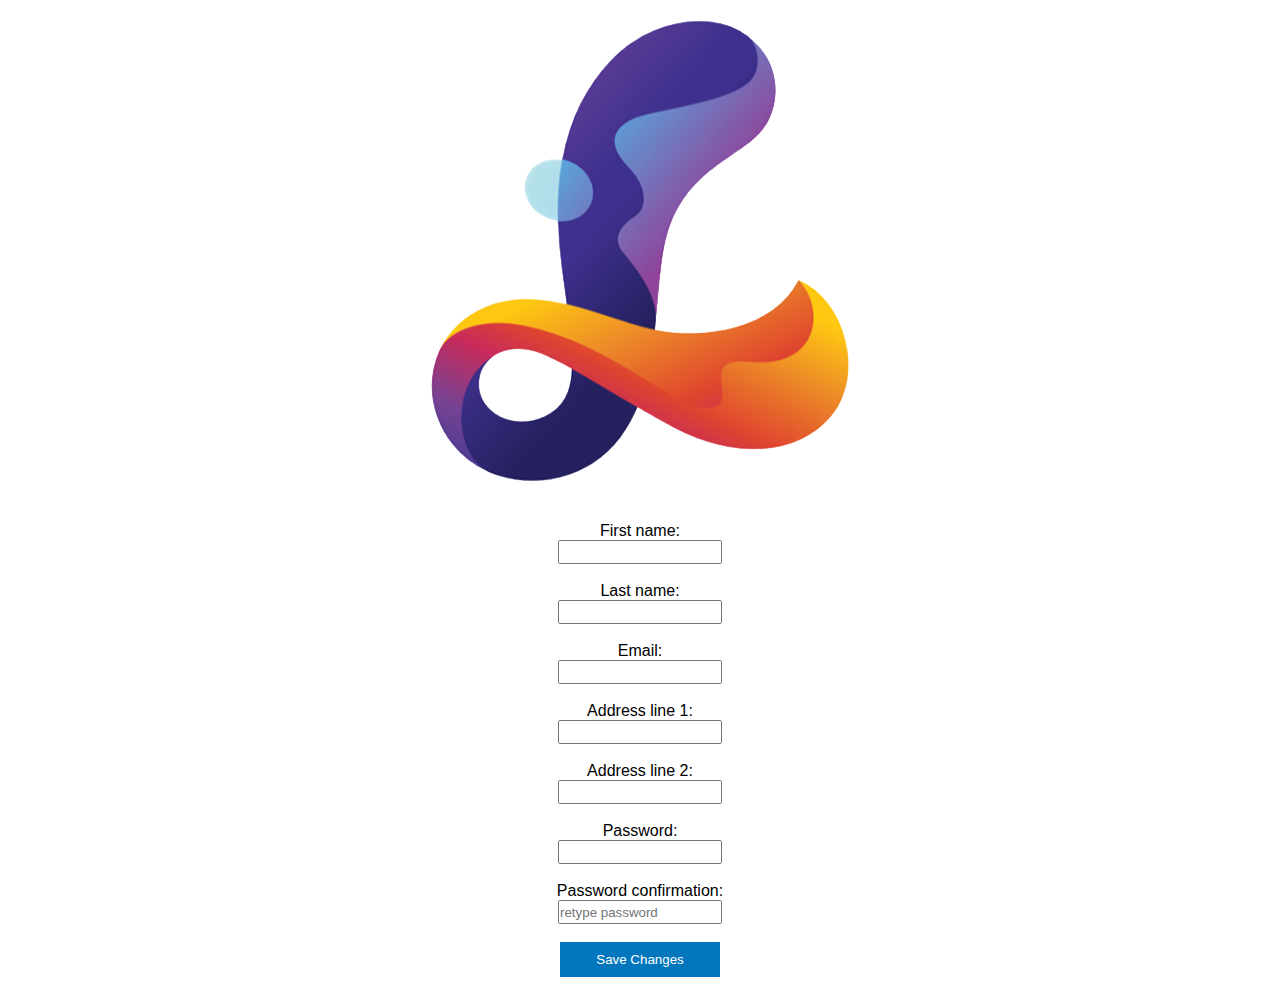
<file: LelangAja_Profile.html>
<!DOCTYPE html>
<html lang="en">
<head>
    <meta charset="UTF-8">
    <meta name="viewport" content="width=device-width, initial-scale=1.0">
    <title>Edit Profile</title>
    <link rel="stylesheet" href="stylesheet.css" Type="text/css">
</head>
<body>
    <div class="logoHead">
        <img src="assets/LelangAjaLogo.png"> 
    </div>
    
    <br>

    <div class="signForm">
        <form>
            <label for="fullName">First name:</label><br>
            <input type="text" class="inputWidth" id="fullName" name="fullName">
                <br><br>
            <label for="lastName">Last name:</label><br>
            <input type="text" class="inputWidth" id="lastName" name="lastName">
                <br><br>
            <label for="emailAddress">Email:</label><br>
            <input type="text" class="inputWidth" id="emailAdd" name="emailAdd">
                <br><br>
            <label for="address">Address line 1:</label><br>
            <input type="text" class="inputWidth" id="address" name="address">
                <br><br>
            <label for="address2">Address line 2:</label><br>
            <input type="text" class="inputWidth" id="address2" name="address2">
                <br><br>
            <label for="password">Password:</label><br>
            <input type="password" class="inputWidth" id="password" name="password">
                <br><br>
            <label for="passwordCon">Password confirmation:</label><br>
            <input type="password" class="inputWidth" id="passwordCon" name="passwordCon" placeholder="retype password">
                <br>
        </form>
            <br>
            <a href="index.html"><button type="button" id="submitBtn" onclick="alert('Changes Successful')">Save Changes</button></a>
                <br><br>
</body>
</html>
</file>
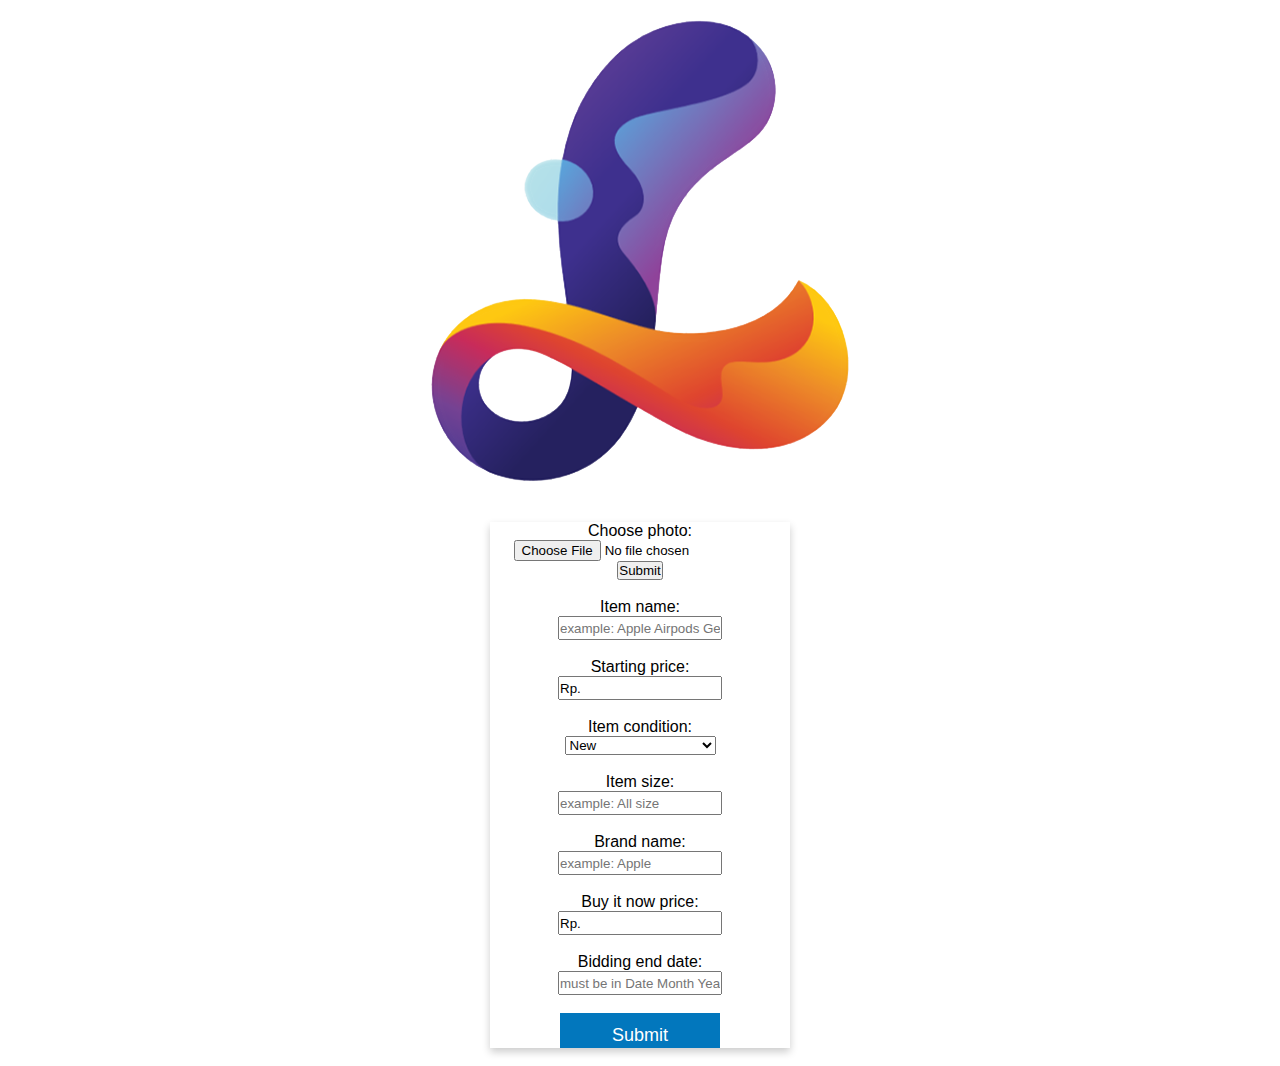
<file: LelangAja_Sell.html>
<!DOCTYPE html>
<html lang="en">
<head>
    <meta charset="UTF-8">
    <meta name="viewport" content="width=device-width, initial-scale=1.0">
    <title>LelangAja Sell</title>
    <link rel="stylesheet" href="stylesheet.css" Type="text/css">
    <link rel="stylesheet" href="stylesheetitem.css" Type="text/css">
</head>
<body>
    <div class="logoHead">
        <img src="assets/LelangAjaLogo.png"> 
    </div>
    
    <br>
    
    <div class="card">    
    <form action="/action_page.php">
        <label for="itemName">Choose photo:</label><br>
        <input type="file" id="myFile" name="filename">
        <input type="submit">

            <br><br>
        
            <label for="itemName">Item name:</label><br>
        <input type="text" class="inputWidth" id="itemName" name="itemName" placeholder="example: Apple Airpods Gen 2">
            <br><br>

        <label for="startPrice">Starting price:</label><br>
        <input type="text" class="inputWidth" id="startPrice" name="startPrice" value="Rp. " placeholder="example: Rp.2.000.000">
            <br><br>

        <label for="condition">Item condition:</label><br>
        <div>
            <select id="country">
                <option value="New">New</option>
                <option value="Used">Used</option>
                <option value="Brand New Open Box">Brand New Open Box</option>
            </select>
         </div>
            <br>
        
        <label for="itemSize">Item size:</label><br>
        <input type="text" class="inputWidth" id="itemSize" name="itemSize" placeholder="example: All size">
            <br><br>

        <label for="brandName">Brand name:</label><br>
        <input type="text" class="inputWidth" id="brandName" name="brandName" placeholder="example: Apple">
            <br><br>

        <label for="buyItNow">Buy it now price:</label><br>
        <input type="text" class="inputWidth" id="buyItNow" name="buyItNow" value="Rp. " placeholder="example: 3.000.000">
            <br><br>

        <label for="endDate">Bidding end date:</label><br>
        <input type="text" class="inputWidth" id="endDate" name="endDate" placeholder="must be in Date Month Year format, 17:00 pm">
            <br><br>
        <a href="index.html"><button type="button" id="submitBtn" onclick="alert('Submit Successful')">Submit</button></a>
    </form>
    </div>
    <br>
</body>
</html>
</file>
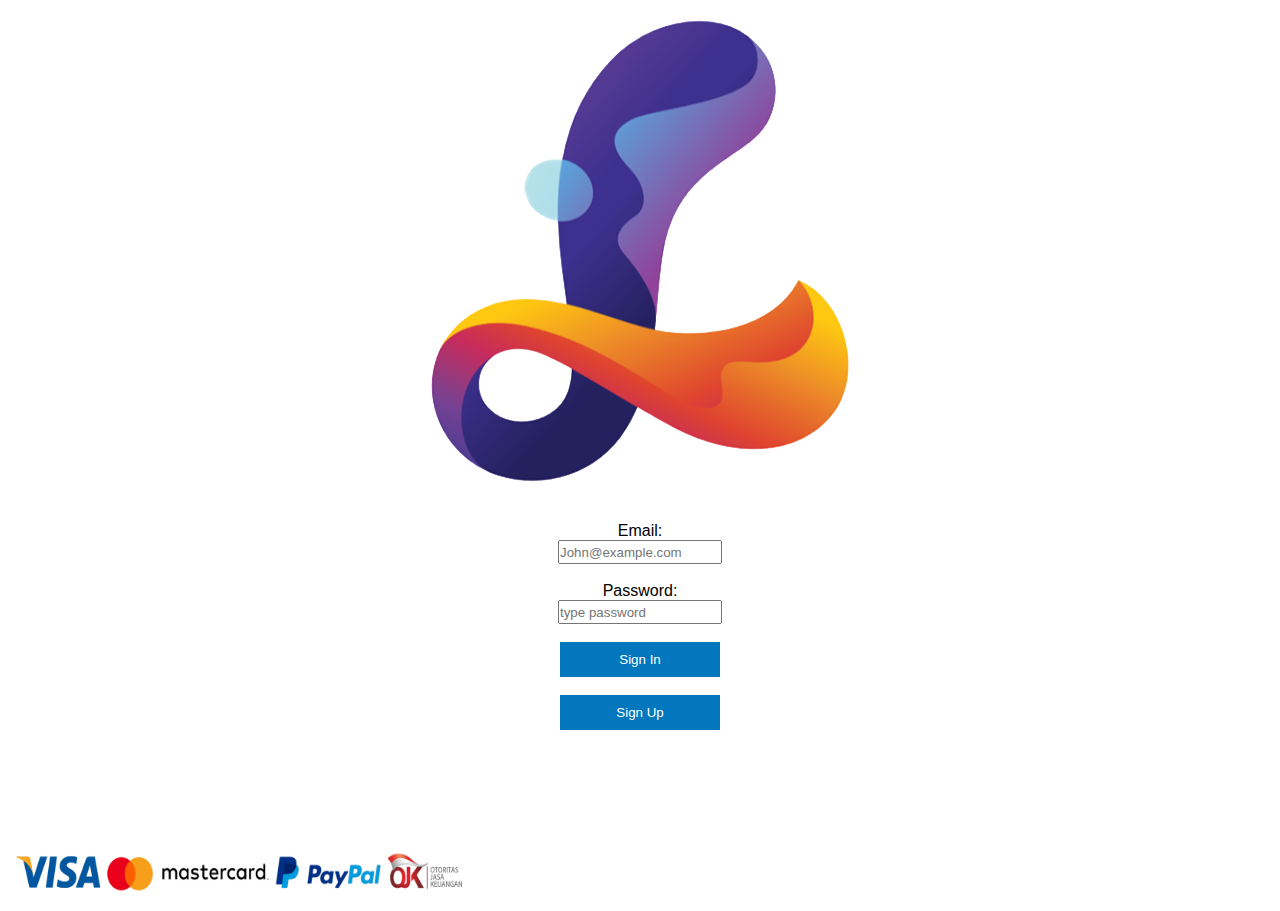
<file: LelangAja_SignIn.html>
<!DOCTYPE html>
<html lang="en">
<head>
    <meta charset="UTF-8">
    <meta name="viewport" content="width=device-width, initial-scale=1.0">
    <title>LelangAja Sign In</title>
    <link rel="stylesheet" href="stylesheet.css" Type="text/css">
</head>
<body>
    <div class="logoHead">
        <img src="assets/LelangAjaLogo.png"> 
    </div>
    
    <br>

    <div class="signForm">
        <form>

            <label for="emailAddress">Email:</label><br>
            <input type="text" class="inputWidth" id="emailAdd" name="emailAdd" placeholder="John@example.com">
                <br><br>
            <label for="password">Password:</label><br>
            <input type="password" class="inputWidth" id="password" name="password" placeholder="type password">

        </form>
            <br>
            <a href="index.html"><button type="button" id="submitBtn">Sign In</button></a>
                <br><br>
        <a href="LelangAja_SignUp.html"><button type="button" id="signInBtn">Sign Up</button></a>
    </div>

        <br><br><br><br><br><br>

    <div class="paymentFoot">
        <footer>
            <a class="active">
                    <div class="allPayment">
                        <img id="payment" src="payment/payment.jpg">
                    </div>  
            </a>
        </footer>
    </div>    
</body>
</html>
</file>
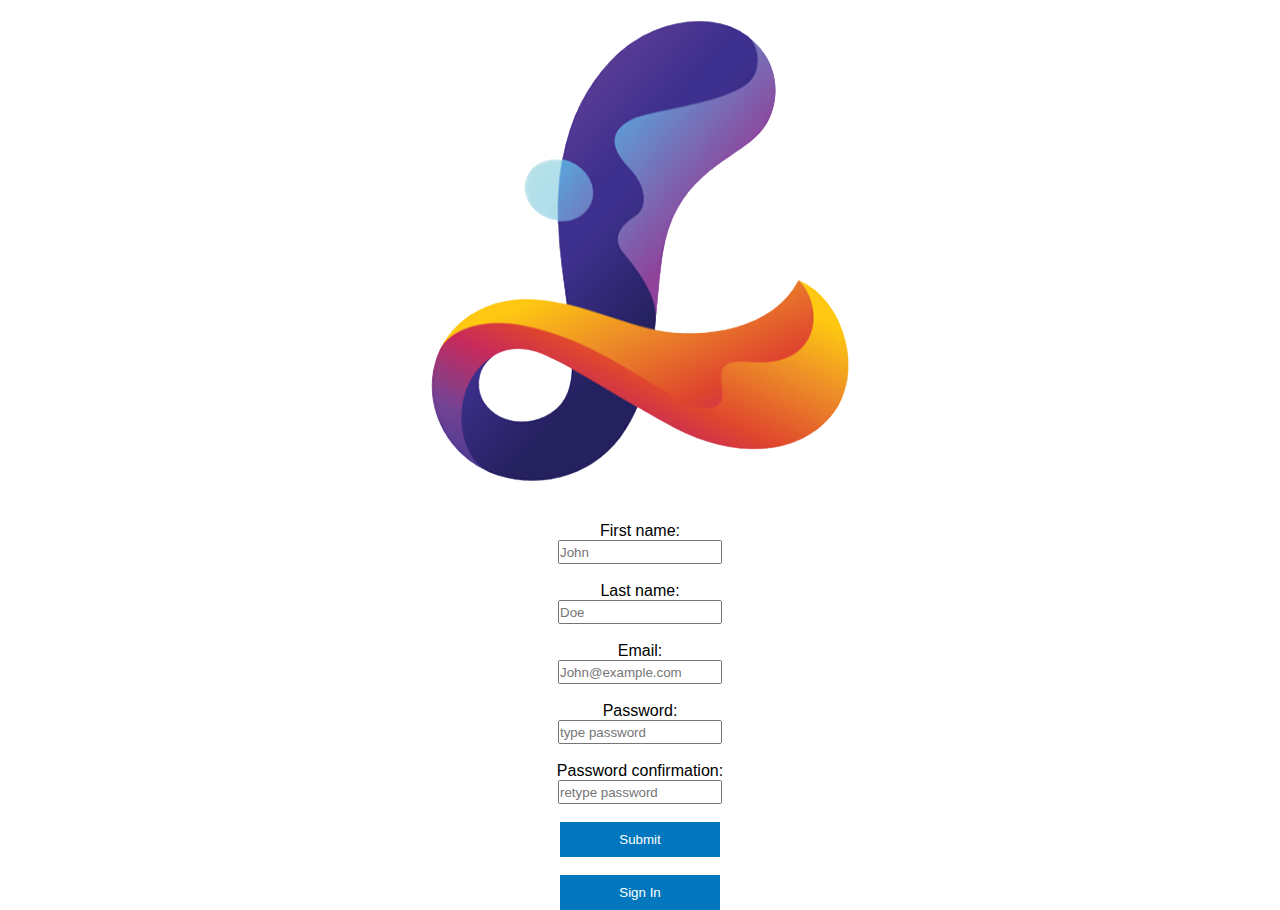
<file: LelangAja_SignUp.html>
<!DOCTYPE html>
<html lang="en">
<head>
    <meta charset="UTF-8">
    <meta name="viewport" content="width=device-width, initial-scale=1.0">
    <title>LelangAja Sign Up</title>
    <link rel="stylesheet" href="stylesheet.css" Type="text/css">
</head>
<body>
    <div class="logoHead">
        <img src="assets/LelangAjaLogo.png"> 
    </div>
    
    <br>

    <div class="signForm">
        <form>
            <label for="fullName">First name:</label><br>
            <input type="text" class="inputWidth" id="fullName" name="fullName" placeholder="John">
                <br><br>
            <label for="lastName">Last name:</label><br>
            <input type="text" class="inputWidth" id="lastName" name="lastName" placeholder="Doe">
                <br><br>
            <label for="emailAddress">Email:</label><br>
            <input type="text" class="inputWidth" id="emailAdd" name="emailAdd" placeholder="John@example.com">
                <br><br>
            <label for="password">Password:</label><br>
            <input type="password" class="inputWidth" id="password" name="password" placeholder="type password">
                <br><br>
            <label for="passwordCon">Password confirmation:</label><br>
            <input type="password" class="inputWidth" id="passwordCon" name="passwordCon" placeholder="retype password">
                <br>
        </form>
            <br>
        <a href="LelangAja_SignIn.html"><button type="button" id="submitBtn" onclick="alert('Submit Successful')">Submit</button></a>
                <br><br>
        <a href="LelangAja_SignIn.html"><button type="button" id="signInBtn">Sign In</button></a>
    </div>
    
</body>
</html>
</file>
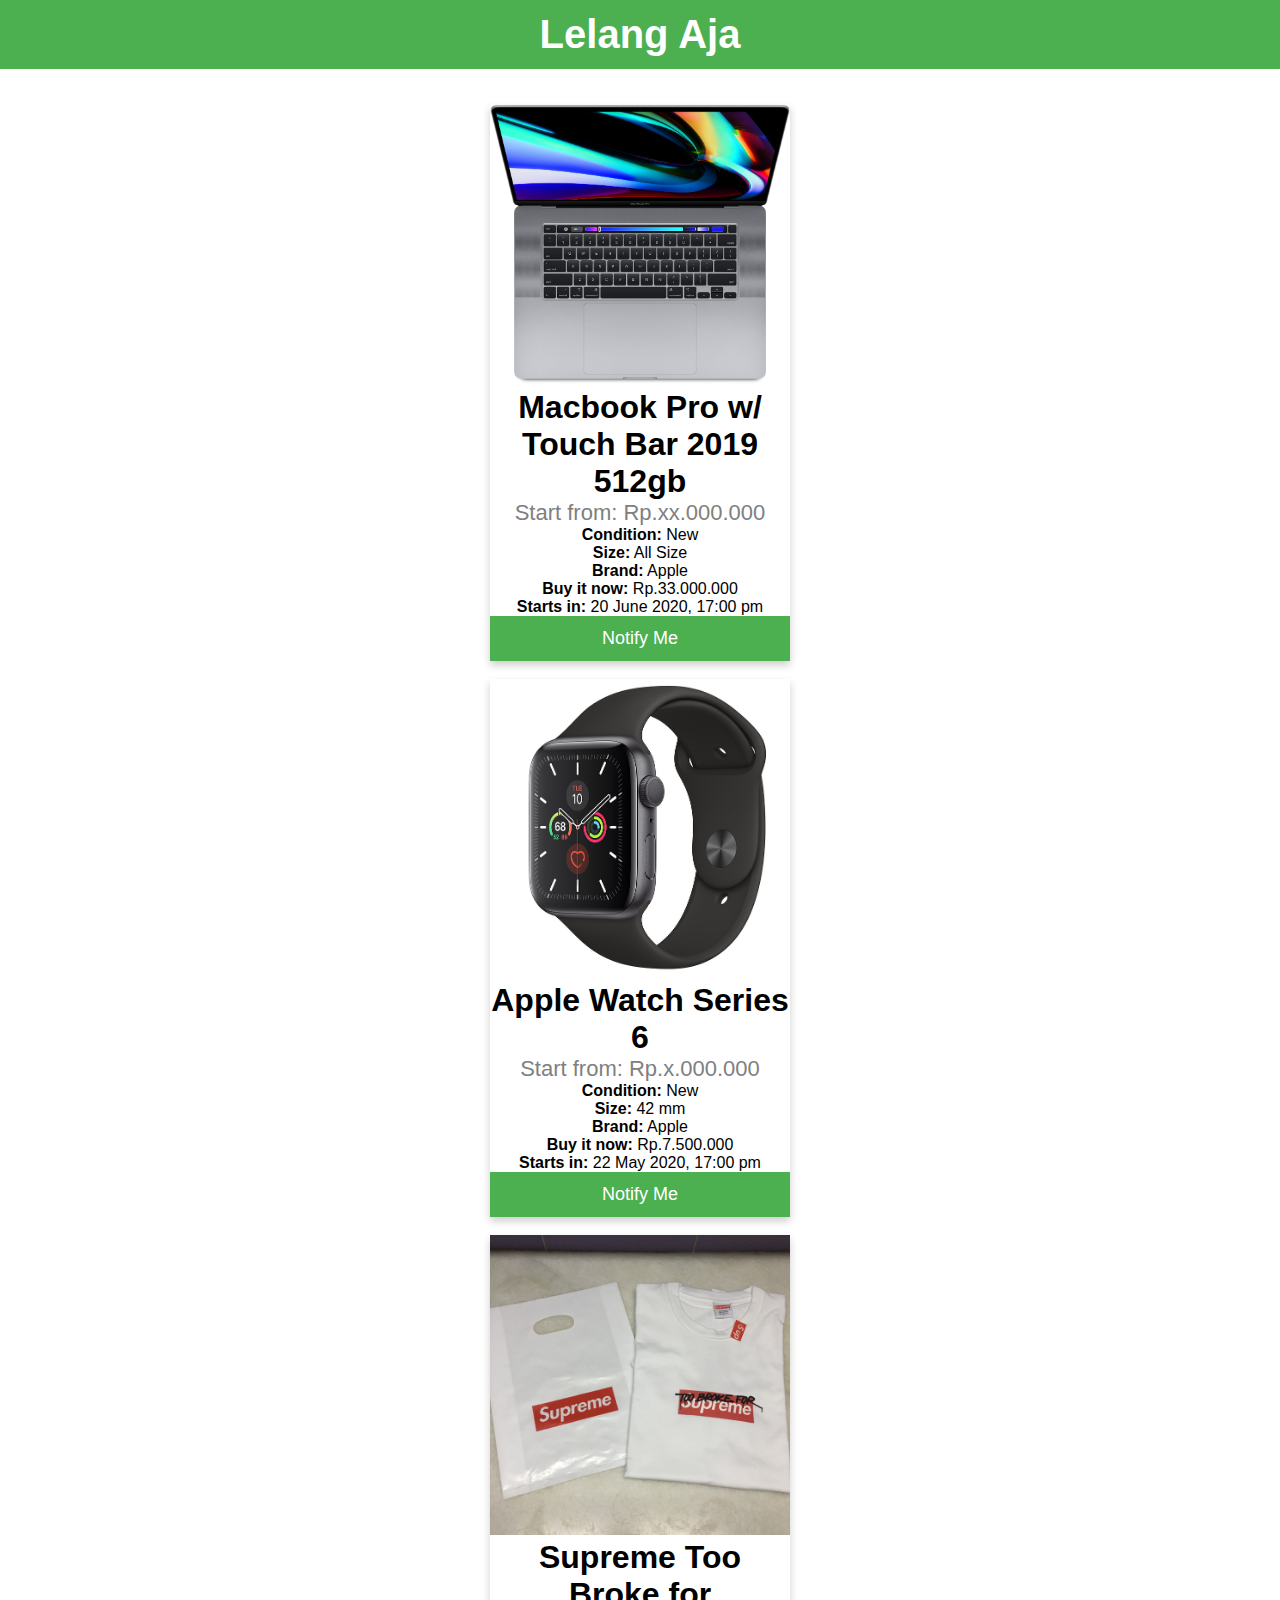
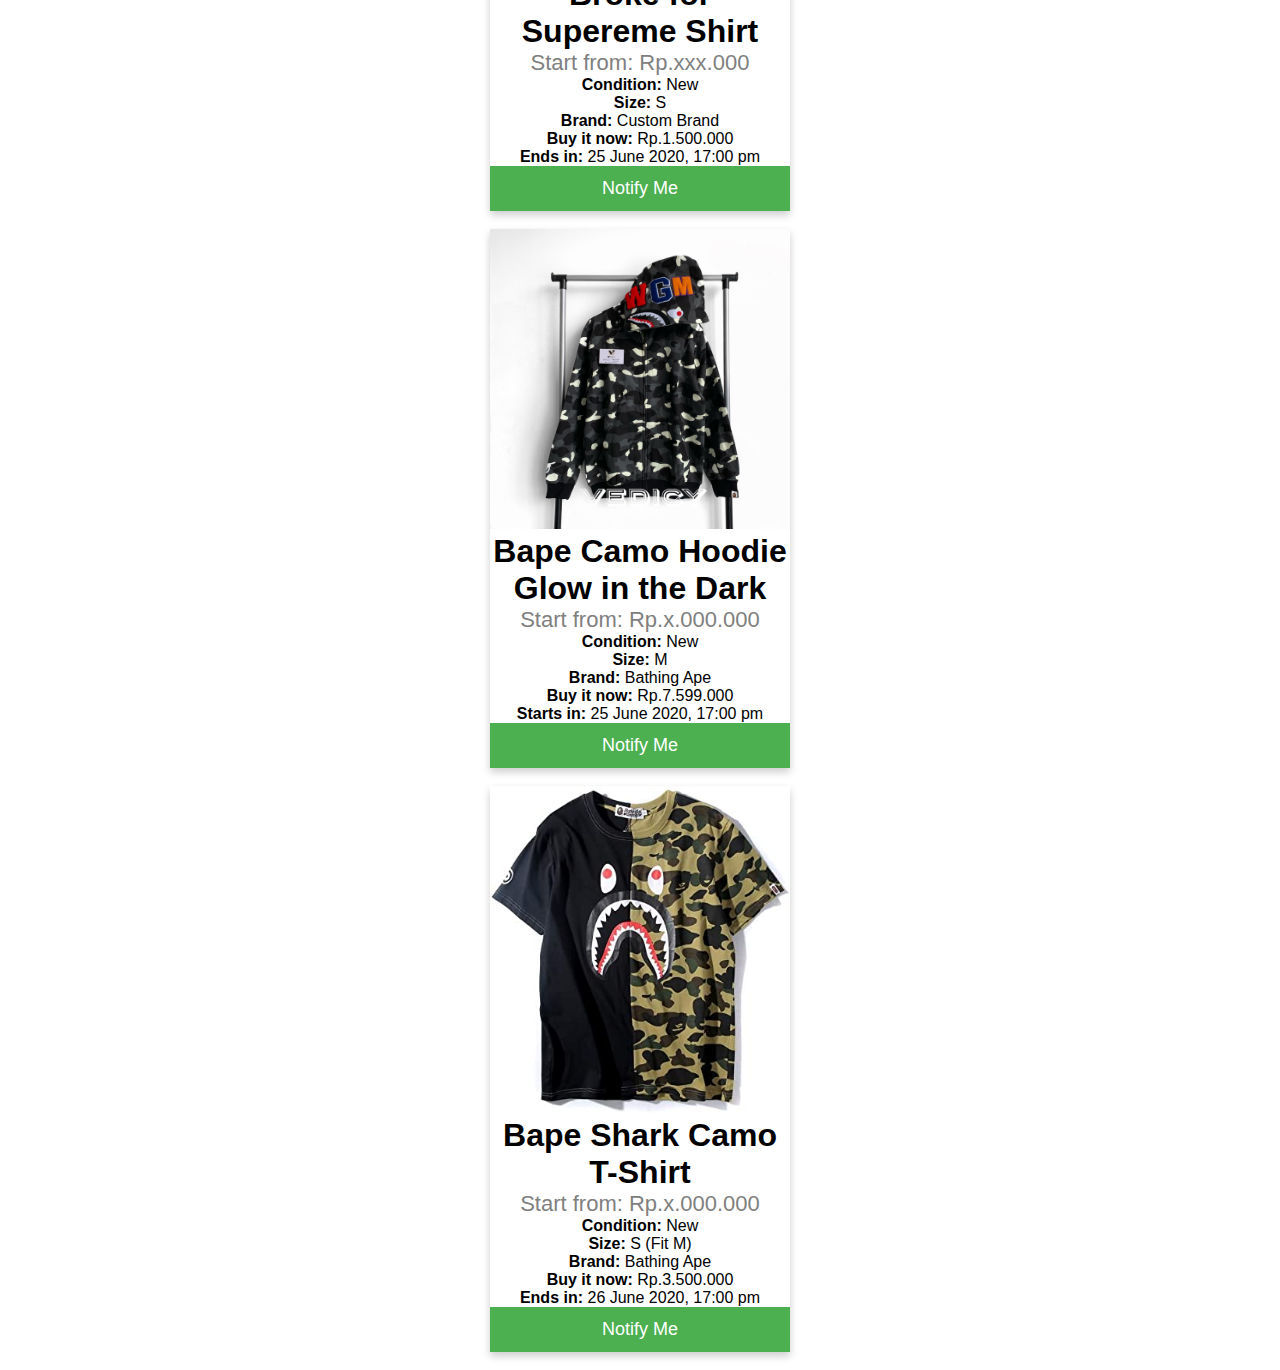
<file: LelangAja_UpComing.html>
<!DOCTYPE html>
<html lang="en">
<head>
    <meta charset="UTF-8">
    <meta name="viewport" content="width=device-width, initial-scale=1.0">
    <title>LelangAja Upcoming</title>
    <link rel="stylesheet" href="stylesheetitem.css" Type="text/css">
</head>
<body>
    <div class="vertical-menu">
        <a class="active">Lelang Aja</a>
    </div>
        <br> <br>
    <div class="cardUp">
      <img src="upcoming/Item1.jpg" alt="item1" style="width:100%">
      <h1>Macbook Pro w/ Touch Bar 2019 512gb</h1>
      <p class="priceUp">Start from: Rp.xx.000.000</p>
      <p><b>Condition:</b> New</p>
      <p><b>Size:</b> All Size</p>
      <p><b>Brand:</b> Apple</p>
      <p><b>Buy it now:</b> Rp.33.000.000</p>
      <p><b>Starts in:</b> 20 June 2020, 17:00 pm</p>
      <p><button onclick="alert('You will be notified when the date starts!!')">Notify Me</button></p>
    </div>

        <br>

    <div class="cardUp">
        <img src="upcoming/Item2.png" alt="item2" style="width:100%">
        <h1>Apple Watch Series 6</h1>
        <p class="priceUp">Start from: Rp.x.000.000</p>
        <p><b>Condition:</b> New</p>
        <p><b>Size:</b> 42 mm</p>
        <p><b>Brand:</b> Apple</p>
        <p><b>Buy it now:</b> Rp.7.500.000</p>
        <p><b>Starts in:</b> 22 May 2020, 17:00 pm</p>
        <p><button onclick="alert('You will be notified when the date starts!!')">Notify Me</button></p>
    </div>

    <br>

    <div class="cardUp">
        <img src="upcoming/Item3.jpg" alt="item3" style="width:100%">
        <h1>Supreme Too Broke for Supereme Shirt</h1>
        <p class="priceUp">Start from: Rp.xxx.000</p>
        <p><b>Condition:</b> New</p>
        <p><b>Size:</b> S</p>
        <p><b>Brand:</b> Custom Brand</p>
        <p><b>Buy it now:</b> Rp.1.500.000</p>
        <p><b>Ends in:</b> 25 June 2020, 17:00 pm</p>
        <p><button onclick="alert('You will be notified when the date starts!!')">Notify Me</button></p>
    </div>    

    <br>

    <div class="cardUp">
        <img src="upcoming/Item4.jpg" alt="item4" style="width:100%">
        <h1>Bape Camo Hoodie Glow in the Dark</h1>
        <p class="priceUp">Start from: Rp.x.000.000</p>
        <p><b>Condition:</b> New</p>
        <p><b>Size:</b> M</p>
        <p><b>Brand:</b> Bathing Ape</p>
        <p><b>Buy it now:</b> Rp.7.599.000</p>
        <p><b>Starts in:</b> 25 June 2020, 17:00 pm</p>
        <p><button onclick="alert('You will be notified when the date starts!!')">Notify Me</button></p>
    </div>

    <br>

    <div class="cardUp">
        <img src="upcoming/Item5.jpg" alt="item5" style="width:100%">
        <h1>Bape Shark Camo T-Shirt</h1>
        <p class="priceUp">Start from: Rp.x.000.000</p>
        <p><b>Condition:</b> New</p>
        <p><b>Size:</b> S (Fit M)</p>
        <p><b>Brand:</b> Bathing Ape</p>
        <p><b>Buy it now:</b> Rp.3.500.000</p>
        <p><b>Ends in:</b> 26 June 2020, 17:00 pm</p>
        <p><button onclick="alert('You will be notified when the date starts!!')">Notify Me</button></p>
    </div>

    <br>
    
</body>
</html>
</file>
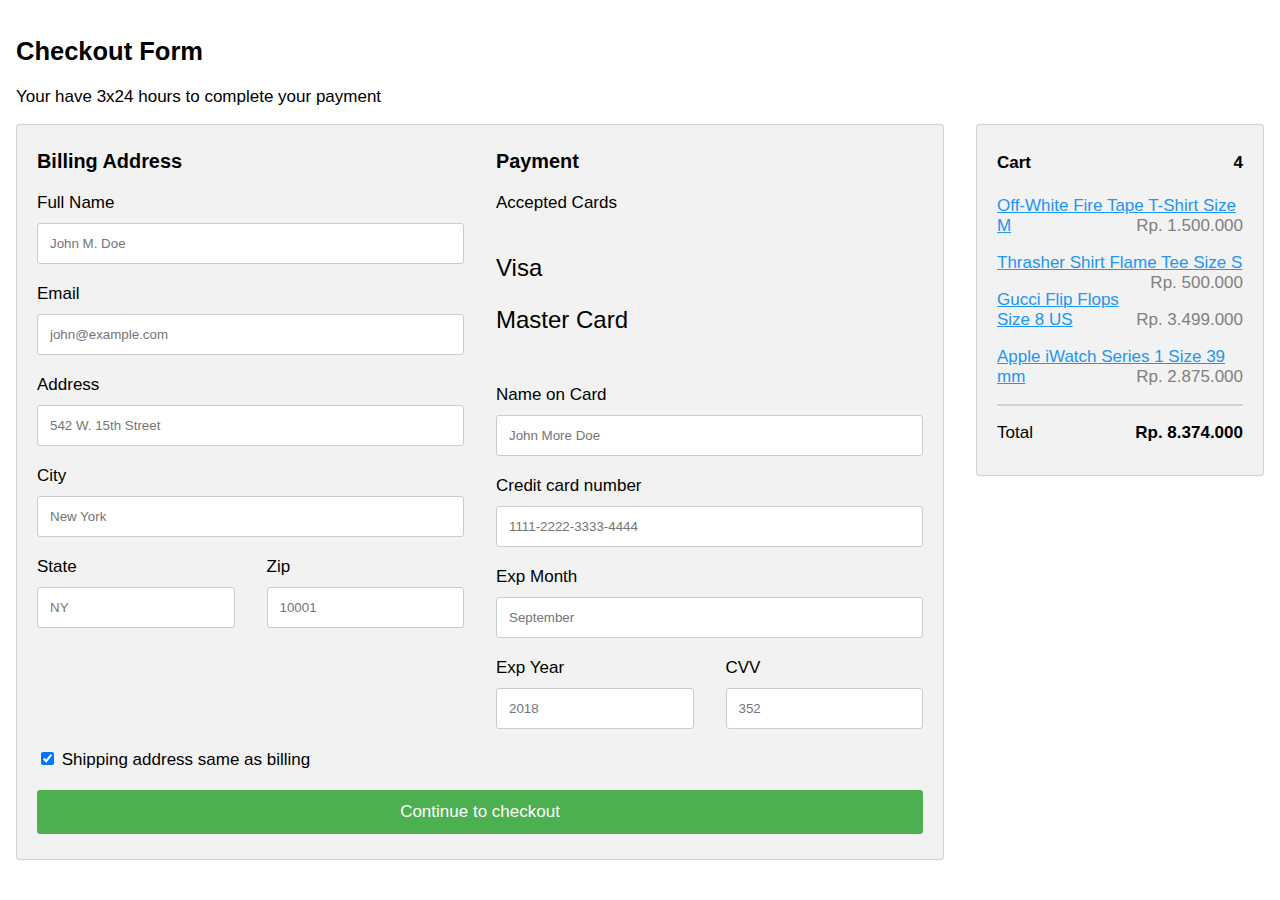
<file: payment_method/Payment_CreditCard.html>
<!DOCTYPE html>
<html lang="en">
<head>
    <meta charset="UTF-8">
    <meta name="viewport" content="width=device-width, initial-scale=1.0">
    <title>Credit Card Payment</title>
    <link rel="stylesheet" href="payment_creditcard.css" Type="text/css">
</head>
<body>
    <h2>Checkout Form</h2>
    <p>Your have 3x24 hours to complete your payment</p>

    <div class="row">
        <div class="col-75">
            <div class="container">
                <form action="/action_page.php">

                    <div class="row">
                        <div class="col-50">
                            <h3>Billing Address</h3>
                                <label for="fname"><i class="fa fa-user"></i> Full Name</label>
                                <input type="text" id="fname" name="firstname" placeholder="John M. Doe">
                                <label for="email"><i class="fa fa-envelope"></i> Email</label>
                                <input type="text" id="email" name="email" placeholder="john@example.com">
                                <label for="adr"><i class="fa fa-address-card-o"></i> Address</label>
                                <input type="text" id="adr" name="address" placeholder="542 W. 15th Street">
                                <label for="city"><i class="fa fa-institution"></i> City</label>
                                <input type="text" id="city" name="city" placeholder="New York">

                                    <div class="row">
                                        <div class="col-50">
                                            <label for="state">State</label>
                                            <input type="text" id="state" name="state" placeholder="NY">
                                        </div>
                                        <div class="col-50">
                                            <label for="zip">Zip</label>
                                            <input type="text" id="zip" name="zip" placeholder="10001">
                                        </div>
                                    </div>
                        </div>

                        <div class="col-50">
                            <h3>Payment</h3>
                            <label for="fname">Accepted Cards</label>
                                <div class="icon-container">
                                    <p>Visa</p>
                                    <p>Master Card</p>
                                </div>
                            <label for="cname">Name on Card</label>
                            <input type="text" id="cname" name="cardname" placeholder="John More Doe">
                            <label for="ccnum">Credit card number</label>
                            <input type="text" id="ccnum" name="cardnumber" placeholder="1111-2222-3333-4444">
                            <label for="expmonth">Exp Month</label>
                            <input type="text" id="expmonth" name="expmonth" placeholder="September">
                                <div class="row">
                                    <div class="col-50">
                                        <label for="expyear">Exp Year</label>
                                        <input type="text" id="expyear" name="expyear" placeholder="2018">
                                    </div>
                                    <div class="col-50">
                                        <label for="cvv">CVV</label>
                                        <input type="text" id="cvv" name="cvv" placeholder="352">
                                    </div>
                                </div>
                        </div>
          
                    </div>
                    <label>
                        <input type="checkbox" checked="checked" name="sameadr"> Shipping address same as billing
                    </label>
                    <input type="submit" value="Continue to checkout" class="btn">
                </form>
            </div>
        </div>
        <div class="col-25">
            <div class="container">
                <h4>Cart <span class="price" style="color:black"><i class="fa fa-shopping-cart"></i> <b>4</b></span></h4>
                <p><a href="#">Off-White Fire Tape T-Shirt Size M</a> <span class="price">Rp. 1.500.000</span></p>
                <p><a href="#">Thrasher Shirt Flame Tee Size S</a> <span class="price">Rp. 500.000</span></p>
                <p><a href="#">Gucci Flip Flops Size 8 US</a> <span class="price">Rp. 3.499.000</span></p>
                <p><a href="#">Apple iWatch Series 1 Size 39 mm</a> <span class="price">Rp. 2.875.000</span></p>
                        <hr>
                <p>Total <span class="price" style="color:black"><b>Rp. 8.374.000</b></span></p>
            </div>
        </div>
    </div>

</body>
</html>
</file>
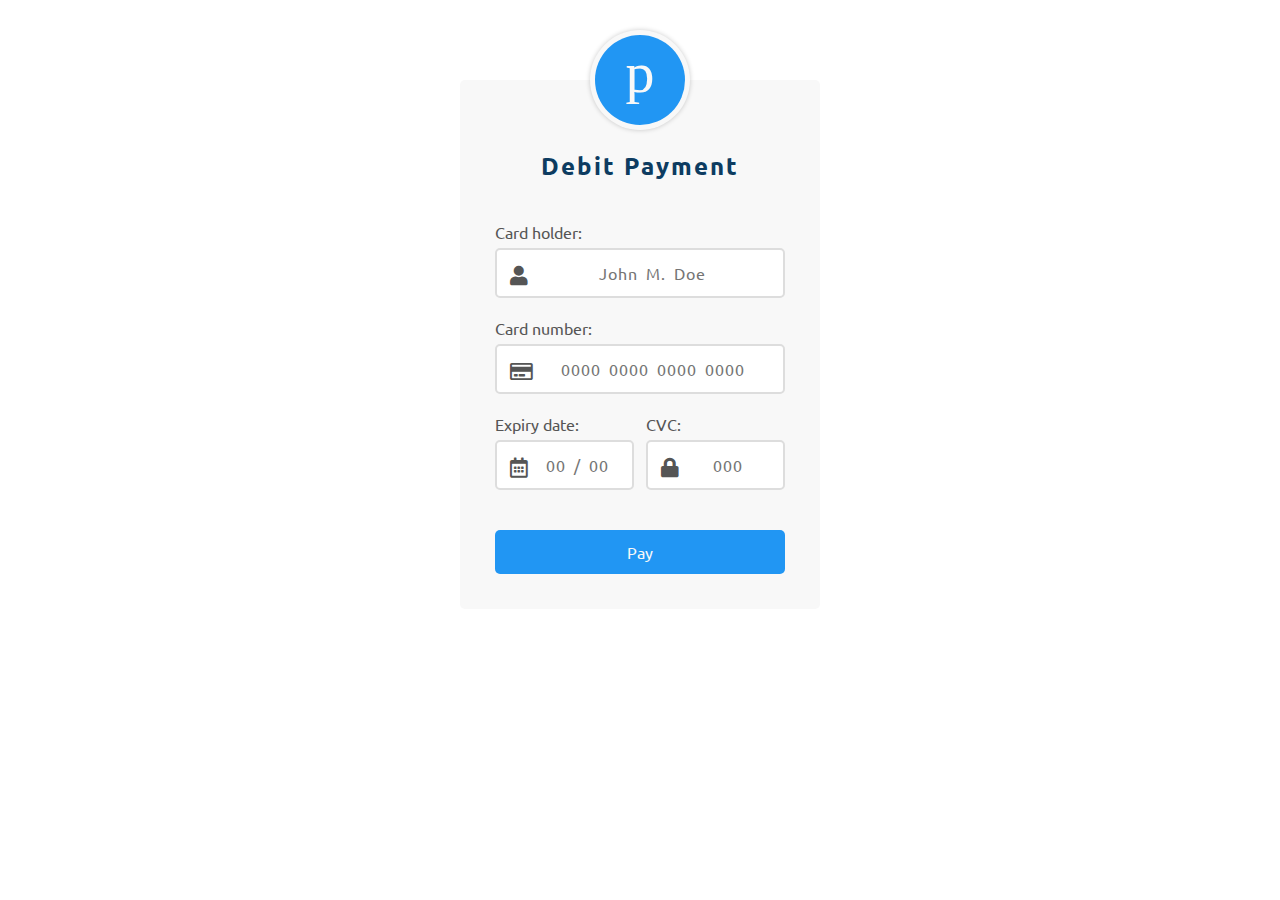
<file: payment_method/Payment_Debit.html>
<!DOCTYPE html>
<html lang="en">
<head>
    <meta charset="UTF-8">
    <meta name="viewport" content="width=device-width, initial-scale=1.0">
    <title>Debit Payment</title>
    <link rel="stylesheet" href="https://use.fontawesome.com/releases/v5.4.2/css/all.css">
    <link rel="stylesheet" href="payment_debit.css">
</head>
<body>
    <div class="wrapper">
        <div class="payment">
            <div class="payment-logo">
                <p>p</p>
            </div>
    
            <h2>Debit Payment</h2>
            <div class="form">
                <div class="card space icon-relative">
                    <label class="label">Card holder:</label>
                    <input type="text" class="input" placeholder="John M. Doe">
                    <i class="fas fa-user"></i>
                </div>
                <div class="card space icon-relative">
                    <label class="label">Card number:</label>
                    <input type="text" class="input" data-mask="0000 0000 0000 0000" placeholder="0000 0000 0000 0000">
                    <i class="far fa-credit-card"></i>
                </div>
                <div class="card-grp space">
                    <div class="card-item icon-relative">
                        <label class="label">Expiry date:</label>
                        <input type="text" name="expiry-data" class="input"  placeholder="00 / 00">
                        <i class="far fa-calendar-alt"></i>
                    </div>
                <div class="card-item icon-relative">
                    <label class="label">CVC:</label>
                    <input type="text" class="input" data-mask="000" placeholder="000">
                    <i class="fas fa-lock"></i>
                </div>
        </div>
        
        <div class="btn">Pay</div> 
</div>
</body>
</html>
</file>
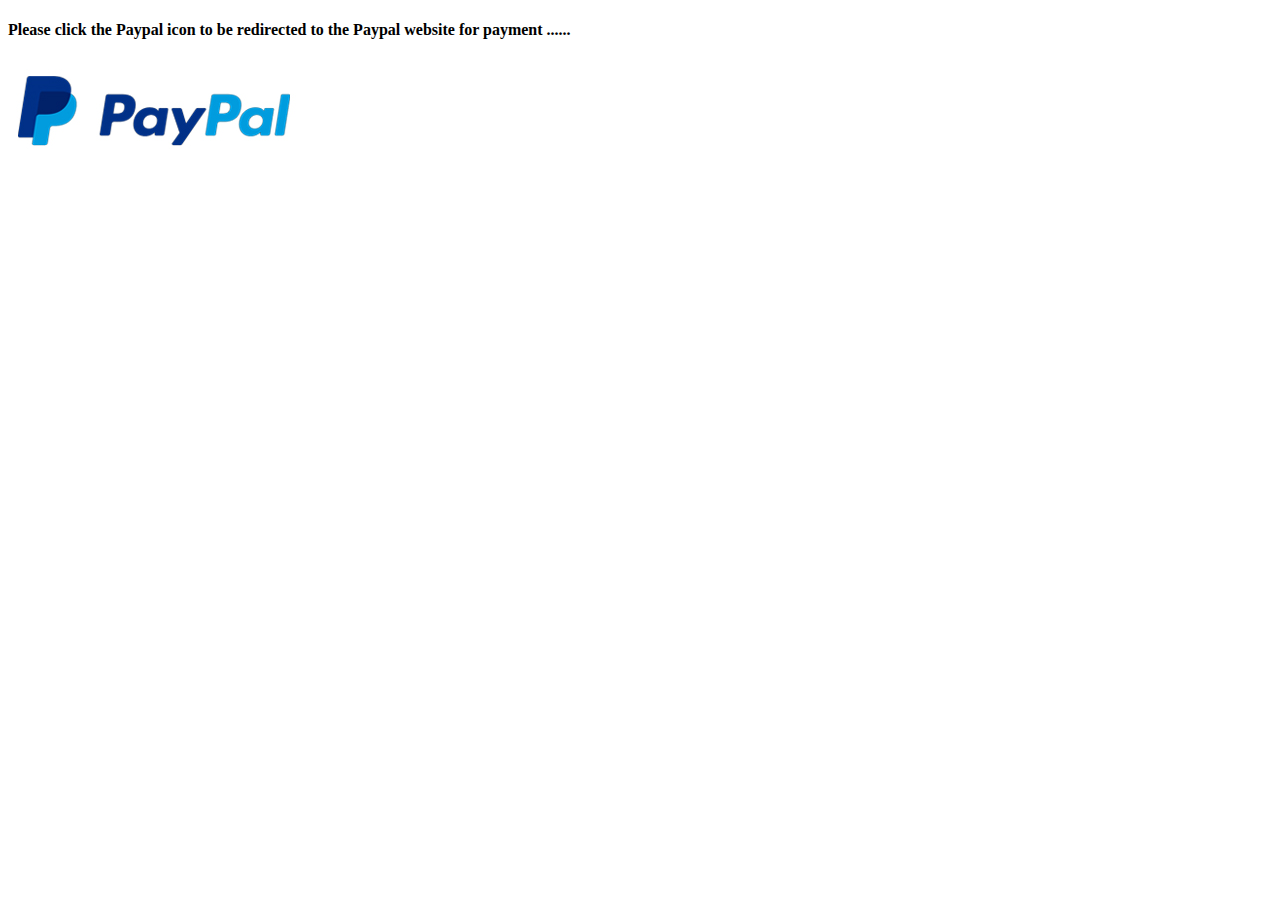
<file: payment_method/Payment_Paypal.html>
<!DOCTYPE html>
<html lang="en">
<head>
    <meta charset="UTF-8">
    <meta name="viewport" content="width=device-width, initial-scale=1.0">
    <title>Paypal Payment</title>
</head>
<body>
    <div class="redirected">
        <h4 id="payText">Please click the Paypal icon to be redirected to the Paypal website for payment ......</h4>
    </div>

    <div class="payImage">
        <a href src="https://www.paypal.com/"><img src="payment/paypal.jpg"></a>
    </div>
</body>
</html>
</file>
<file: stylesheet.css>
* {
    margin: 0;
    padding: 0;
    height: auto;
    width: auto;
    font-family: Myriad Pro,sans-serif;
}

    /* SIGN UP & SIGN IN FORM */
.logoHead {
    height: 100%;
    width: 100%;
    text-align: center;
    justify-content: center;
    display: block;
}

.signForm {
    text-align: center;
    display: block;
}

.inputWidth{
    width: 160px;
    height: 20px;
}

#submitBtn {
    width: 160px;
    height: 35px;
    border-style: none;
    background-color: #0277BD;
    color: white;
}

#signInBtn {
    width: 160px;
    height: 35px;
    border-style: none;
    background-color: #0277BD;
    color: white;
}
    /* MENU */
.vertical-menu {
    width: 100%;
}
    
.vertical-menu a {
    background-color: #eee;
    color: black;
    display: block;
    padding: 12px;
    text-decoration: none;
}

.vertical-menu .active {
    text-align: center;
    font-size: 40px;
    font-weight: bold;
}

.vertical-menu a:hover {
    background-color: #ccc;
}
    
.vertical-menu a.active {
    background-color: #4CAF50;
    color: white;
}

    /* FOOTER */
.footer {
    background-color: #4CAF50;
    padding-top: 8px;
    width: 100%;
    position : absolute;
    bottom : 0;
    text-align: center;
}

    /* ITEMS */
.item1 {
    height: 350px;
    width: 350px;
}

    /* PAYMENT */
#payment {
    width: 460px;
    height: 45px;
}

.paymentFoot {
    background-color: white;
    padding: 12px;
}
</file>
<file: stylesheetitem.css>
* {
    margin: 0;
    padding: 0;
    height: auto;
    width: auto;
    font-family: Myriad Pro,sans-serif;
}

    /* MENU */
.vertical-menu {
    width: 100%;
}

.vertical-menu a {
    background-color: #eee;
    color: black;
    display: block;
    padding: 12px;
    text-decoration: none;
}

.vertical-menu .active {
    text-align: center;
    font-size: 40px;
    font-weight: bold;
}

.vertical-menu a:hover {
    background-color: #ccc;
}
    
.vertical-menu a.active {
    background-color: #4CAF50;
    color: white;
}

    /* ITEMS */
.card {
    box-shadow: 0 4px 8px 0 rgba(0, 0, 0, 0.2);
    max-width: 300px;
    margin: auto;
    text-align: center;
    font-family: arial;
}
      
.price {
    color: grey;
    font-size: 22px;
}
      
.card button {
    border: none;
    outline: 0;
    padding: 12px;
    color: white;
    background-color: #0277BD;
    text-align: center;
    cursor: pointer;
    width: 100%;
    font-size: 18px;
}
      
.card button:hover {
    opacity: 0.7;
}

    /* UPCOMING */
.cardUp {
    box-shadow: 0 4px 8px 0 rgba(0, 0, 0, 0.2);
    max-width: 300px;
    margin: auto;
    text-align: center;
    font-family: arial;
}
      
.priceUp {
    color: grey;
    font-size: 22px;
}
      
.cardUp button {
    border: none;
    outline: 0;
    padding: 12px;
    color: white;
    background-color: #4CAF50;
    text-align: center;
    cursor: pointer;
    width: 100%;
    font-size: 18px;
}
      
.cardUp button:hover {
    opacity: 0.7;
}
</file>
<file: payment_method/payment_creditcard.css>
* {
    box-sizing: border-box;
}

body {
    font-family: Arial;
    font-size: 17px;
    padding: 8px;
}
  
.row {
    display: -ms-flexbox; /* IE10 */
    display: flex;
    -ms-flex-wrap: wrap; /* IE10 */
    flex-wrap: wrap;
    margin: 0 -16px;
}
  
.col-25 {
    -ms-flex: 25%; /* IE10 */
    flex: 25%;
}
  
.col-50 {
    -ms-flex: 50%; /* IE10 */
    flex: 50%;
}
  
.col-75 {
    -ms-flex: 75%; /* IE10 */
    flex: 75%;
}
  
.col-25, .col-50, .col-75 {
    padding: 0 16px;
}
  
.container {
    background-color: #f2f2f2;
    padding: 5px 20px 15px 20px;
    border: 1px solid lightgrey;
    border-radius: 3px;
}
  
input[type=text] {
    width: 100%;
    margin-bottom: 20px;
    padding: 12px;
    border: 1px solid #ccc;
    border-radius: 3px;
}
  
label {
    margin-bottom: 10px;
    display: block;
}
  
.icon-container {
    margin-bottom: 20px;
    padding: 7px 0;
    font-size: 24px; 
}
  
.btn {
    background-color: #4CAF50;
    color: white;
    padding: 12px;
    margin: 10px 0;
    border: none;
    width: 100%;
    border-radius: 3px;
    cursor: pointer;
    font-size: 17px;
}
  
.btn:hover {
    background-color: #45a049;
}
  
a {
    color: #2196F3;
}
  
hr {
    border: 1px solid lightgrey;
}
  
span.price {
    float: right;
    color: grey;
}
</file>
<file: payment_method/payment_debit.css>
@import url('https://fonts.googleapis.com/css?family=Baloo+Bhaijaan|Ubuntu');

*{
  margin: 0;
  padding: 0;
  box-sizing: border-box;
  font-family: 'Ubuntu', sans-serif;
}

body{
  background: white;
  margin: 0 10px;
}

.payment{
  background: #f8f8f8;
  max-width: 360px;
  margin: 80px auto;
  height: auto;
  padding: 35px;
  padding-top: 70px;
  border-radius: 5px;
  position: relative;
}

.payment h2{
  text-align: center;
  letter-spacing: 2px;
  margin-bottom: 40px;
  color: #0d3c61;
}

.form .label{
  display: block;
  color: #555555;
  margin-bottom: 6px;
}

.input{
  padding: 13px 0px 13px 25px;
  width: 100%;
  text-align: center;
  border: 2px solid #dddddd;
  border-radius: 5px;
  letter-spacing: 1px;
  word-spacing: 3px;
  outline: none;
  font-size: 16px;
  color: #555555;
}

.card-grp{
  display: flex;
  justify-content: space-between;
}

.card-item{
  width: 48%;
}

.space{
  margin-bottom: 20px;
}

.icon-relative{
  position: relative;
}

.icon-relative .fas,
.icon-relative .far{
  position: absolute;
  bottom: 12px;
  left: 15px;
  font-size: 20px;
  color: #555555;
}

.btn{
  margin-top: 40px;
  background: #2196F3;
  padding: 12px;
  text-align: center;
  color: #f8f8f8;
  border-radius: 5px;
  cursor: pointer;
}

.payment-logo{
  position: absolute;
  top: -50px;
  left: 50%;
  transform: translateX(-50%);
  width: 100px;
  height: 100px;
  background: #f8f8f8;
  border-radius: 50%;
  box-shadow: 0 0 5px rgba(0,0,0,0.2);
  text-align: center;
  line-height: 85px;
}

.payment-logo:before{
  content: "";
  position: absolute;
  top: 5px;
  left: 5px;
  width: 90px;
  height: 90px;
  background: #2196F3;
  border-radius: 50%;
}

.payment-logo p{
  position: relative;
  color: #f8f8f8;
  font-family: 'Baloo Bhaijaan', cursive;
  font-size: 58px;
}


@media screen and (max-width: 420px){
  .card-grp{
    flex-direction: column;
  }
  .card-item{
    width: 100%;
    margin-bottom: 20px;
  }
  .btn{
    margin-top: 20px;
  }
}
</file>
